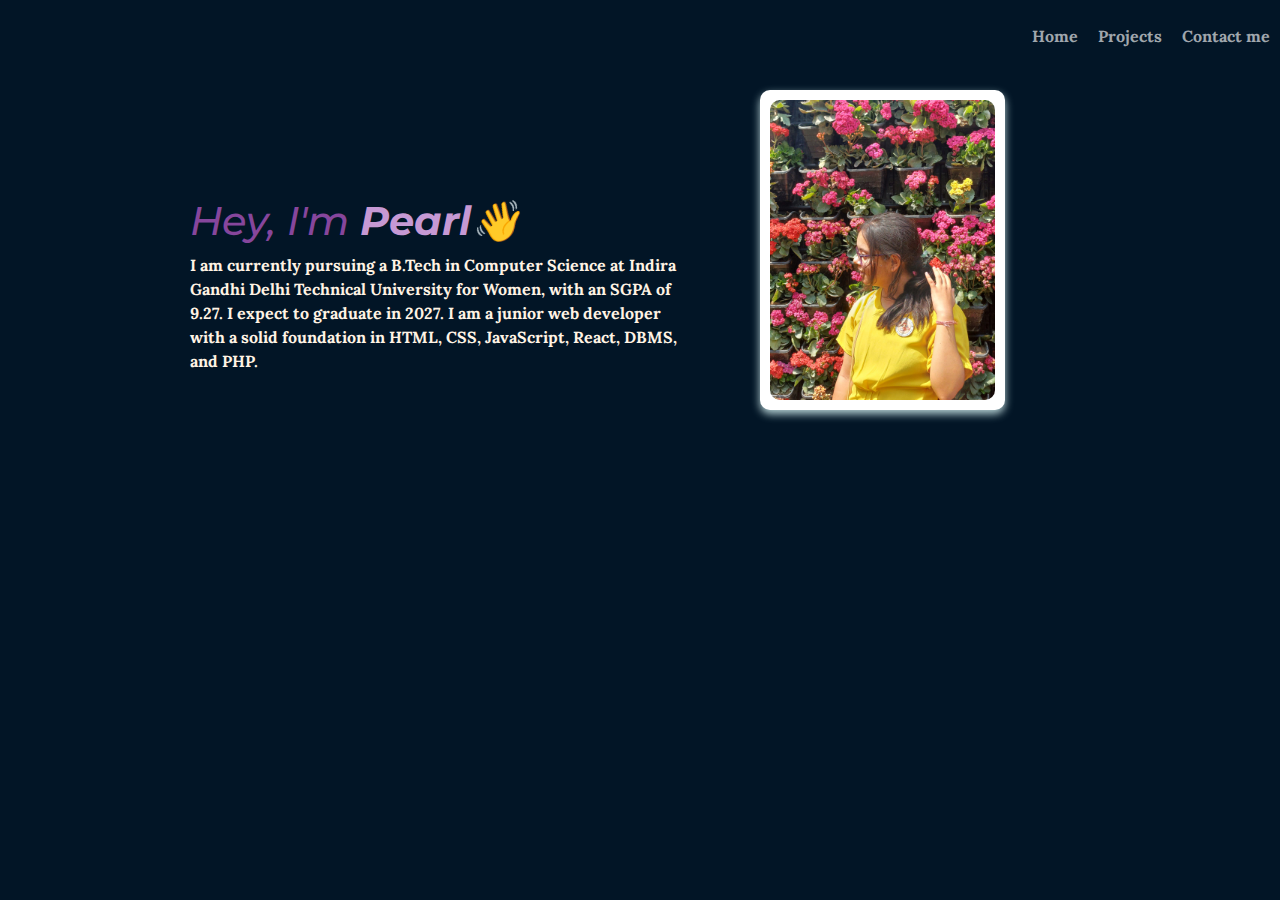
<file: index.html>
<!DOCTYPE html>
<html>
  <head>
    <meta name="viewport" content="width=device-width, initial-scale=1.0" />
    <title>Pearl Vashistha| Jr Web Developer</title>

    <link rel="stylesheet" href="styles/bootstrap.min.css" />
    <link rel="preconnect" href="https://fonts.googleapis.com" />
    <link rel="preconnect" href="https://fonts.gstatic.com" crossorigin />
    <link
      href="https://fonts.googleapis.com/css2?family=Lora:ital,wght@0,400..700;1,400..700&family=Playwrite+GB+S:ital,wght@0,100..400;1,100..400&display=swap"
      rel="stylesheet"
    />
    <link rel="preconnect" href="https://fonts.googleapis.com" />
    <link rel="preconnect" href="https://fonts.gstatic.com" crossorigin />
    <link
      href="https://fonts.googleapis.com/css2?family=Lora:ital,wght@0,400..700;1,400..700&family=Montserrat:ital,wght@0,100..900;1,100..900&family=Playwrite+GB+S:ital,wght@0,100..400;1,100..400&display=swap"
      rel="stylesheet"
    />
    <link rel="stylesheet" href="styles/portfolio.css" />
    <link rel="stylesheet" href="styles/header.css" />
  </head>
  <body>
    <!--Navbar : Home Projects Contact -->
    <div class="header">
      <div id="home" class="tiles">Home</div>
      <div id="projects" class="tiles">Projects</div>
      <div id="contact" class="tiles">Contact me</div>
    </div>

    <div class="section">
      <div class="about-me">
        <h1 class="typed">Hey, I'm <span class="name">Pearl</span>👋</h1>
        <div class="innertext">
          I am currently pursuing a B.Tech in Computer Science at Indira Gandhi
          Delhi Technical University for Women, with an SGPA of 9.27. I expect
          to graduate in 2027. I am a junior web developer with a solid
          foundation in HTML, CSS, JavaScript, React, DBMS, and PHP.
        </div>
      </div>
      <div class="pic-con">
        <img class="my-pic" src="images/pearl.jpg" />
      </div>
    </div>
    <script src="portfolio.js"></script>
  </body>
</html>
</file>
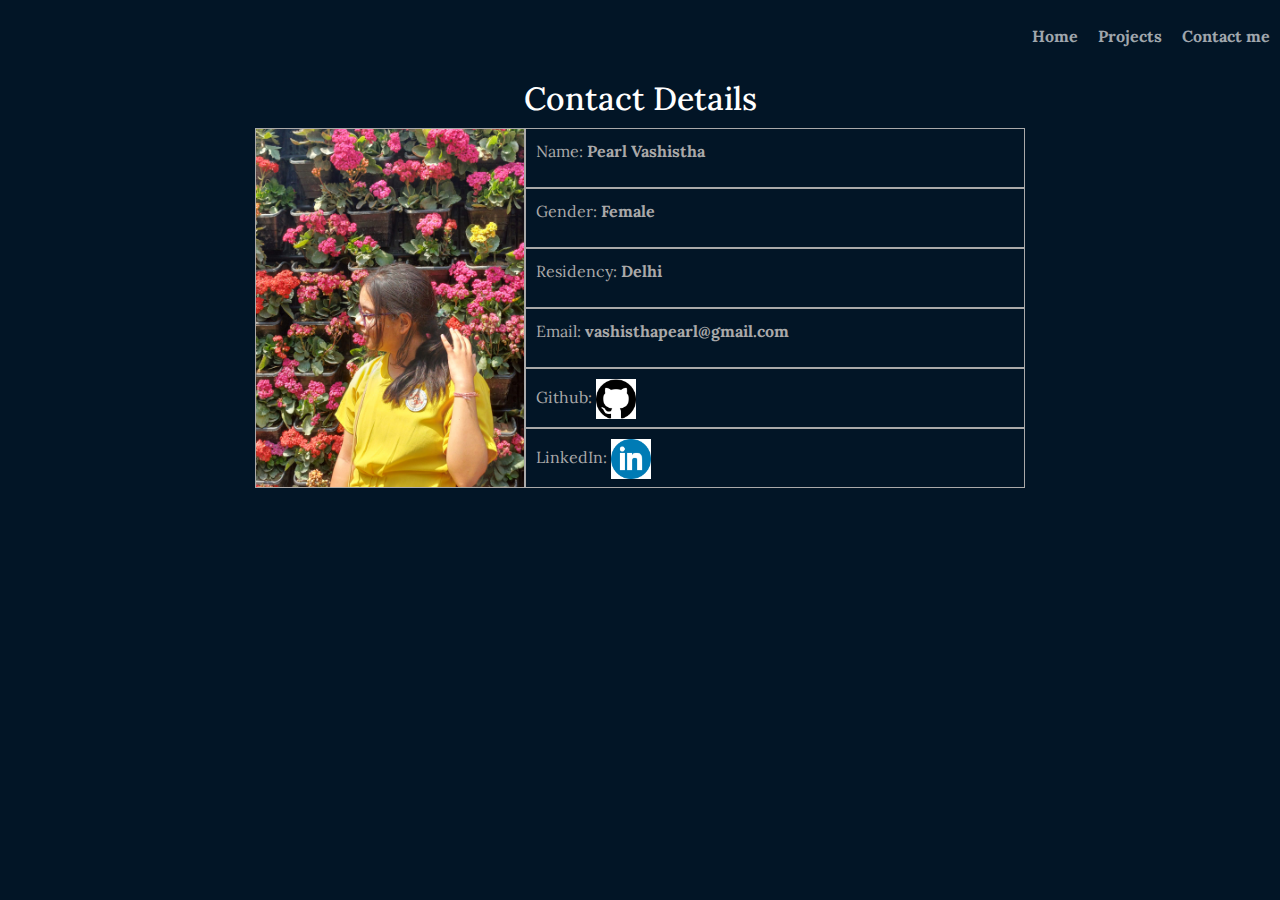
<file: contact.html>
<!DOCTYPE html>
<html lang="en">
  <head>
    <meta name="viewport" content="width=device-width, initial-scale=1.0" />
    <title>Contact Me</title>
    <link rel="stylesheet" href="styles/bootstrap.min.css" />
    <link rel="preconnect" href="https://fonts.googleapis.com" />
    <link rel="preconnect" href="https://fonts.gstatic.com" crossorigin />
    <link
      href="https://fonts.googleapis.com/css2?family=Lora:ital,wght@0,400..700;1,400..700&family=Playwrite+GB+S:ital,wght@0,100..400;1,100..400&display=swap"
      rel="stylesheet"
    />
    <link rel="preconnect" href="https://fonts.googleapis.com" />
    <link rel="preconnect" href="https://fonts.gstatic.com" crossorigin />
    <link
      href="https://fonts.googleapis.com/css2?family=Lora:ital,wght@0,400..700;1,400..700&family=Montserrat:ital,wght@0,100..900;1,100..900&family=Playwrite+GB+S:ital,wght@0,100..400;1,100..400&display=swap"
      rel="stylesheet"
    />
    <link rel="stylesheet" href="styles/contact.css" />
    <link rel="stylesheet" href="styles/header.css" />
  </head>
  <body>
    <div class="header">
      <div id="home" class="tiles">Home</div>
      <div id="projects" class="tiles">Projects</div>
      <div id="contact" class="tiles">Contact me</div>
    </div>

    <div class="container-all">
      <div class="heading"><h2>Contact Details</h2></div>
      <div class="below-heading">
        <div class="icon-profile">
          <img src="images/pearl.jpg" />
        </div>
        <div class="contact">
          <div class="info">Name: <b>Pearl Vashistha</b></div>
          <div class="info">Gender: <b>Female</b></div>
          <div class="info">Residency: <b>Delhi</b></div>
          <div class="info">Email: <b>vashisthapearl@gmail.com</b></div>
          <div class="info">
            Github:
            <div class="icon">
              <a
                class="github-link"
                href="https://github.com/pearll12"
                target="_blank"
                ><img class="github-link-img" src="images/github-logo.png" />
              </a>
            </div>
          </div>
          <div class="info">
            LinkedIn:
            <div class="icon">
              <a
                class="github-link"
                href="https://www.linkedin.com/in/pearlvashistha2006/"
                target="_blank"
                ><img class="github-link-img" src="images/linkedin.png" />
              </a>
            </div>
          </div>
        </div>
      </div>
    </div>

    <script src="portfolio.js"></script>
  </body>
</html>
</file>
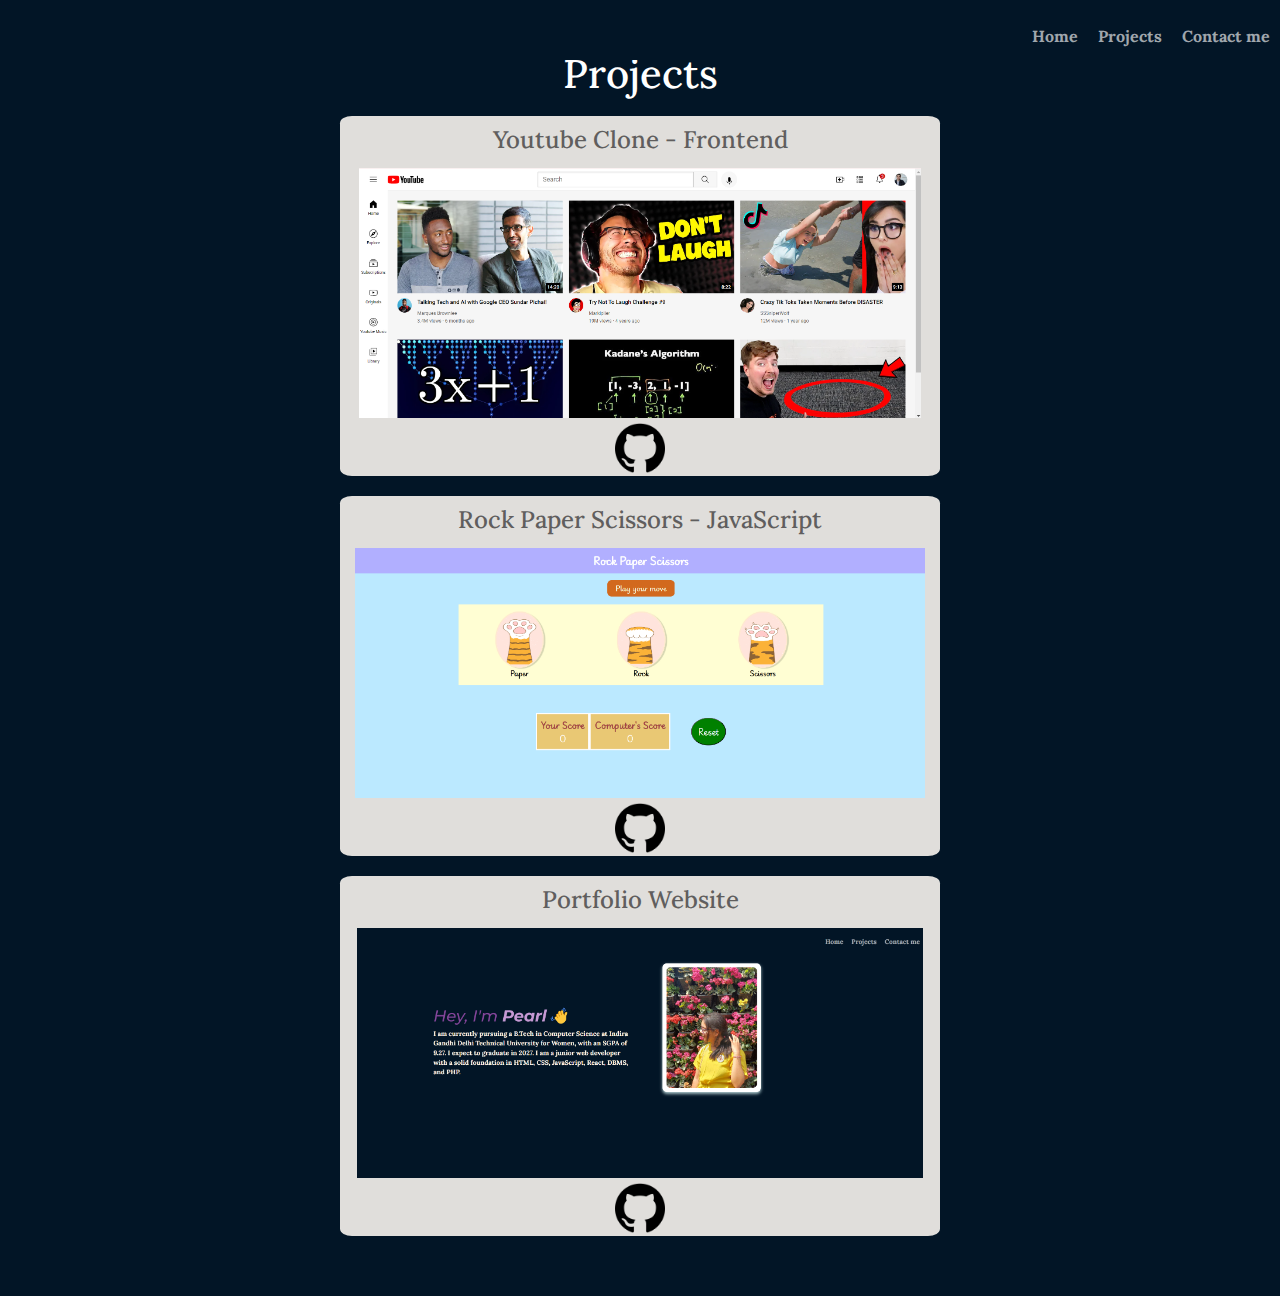
<file: projects.html>
<!DOCTYPE html>
<html lang="en">
  <head>
    <meta name="viewport" content="width=device-width, initial-scale=1.0" />

    <title>Projects</title>
    <link rel="stylesheet" href="styles/bootstrap.min.css" />
    <link rel="preconnect" href="https://fonts.googleapis.com" />
    <link rel="preconnect" href="https://fonts.gstatic.com" crossorigin />
    <link
      href="https://fonts.googleapis.com/css2?family=Lora:ital,wght@0,400..700;1,400..700&family=Playwrite+GB+S:ital,wght@0,100..400;1,100..400&display=swap"
      rel="stylesheet"
    />
    <link rel="preconnect" href="https://fonts.googleapis.com" />
    <link rel="preconnect" href="https://fonts.gstatic.com" crossorigin />
    <link
      href="https://fonts.googleapis.com/css2?family=Lora:ital,wght@0,400..700;1,400..700&family=Montserrat:ital,wght@0,100..900;1,100..900&family=Playwrite+GB+S:ital,wght@0,100..400;1,100..400&display=swap"
      rel="stylesheet"
    />

    <link rel="stylesheet" href="styles/header.css" />
    <link rel="stylesheet" href="styles/projects.css" />
  </head>
  <body>
    <div class="header">
      <div id="home" class="tiles">Home</div>
      <div id="projects" class="tiles">Projects</div>
      <div id="contact" class="tiles">Contact me</div>
    </div>

    <div class="head-projects">
      <div><h1>Projects</h1></div>
      <div class="parent-project">
        <div class="project-tile">
          <h4>Youtube Clone - Frontend</h4>
          <div class="project2-container">
            <img class="project2" src="images/project2.png" />
          </div>
          <div>
            <a href="https://github.com/pearll12/Youtube-clone" target="_blank"
              ><img class="github-link" src="images/github-logo.png"
            /></a>
          </div>
        </div>
        <div class="project-tile">
          <h4>Rock Paper Scissors - JavaScript</h4>
          <div class="project2-container">
            <img class="project2" src="images/project1.png" />
          </div>
          <div>
            <a
              href="https://github.com/pearll12/rock-paper-scissors"
              target="_blank"
              ><img class="github-link" src="images/github-logo.png"
            /></a>
          </div>
        </div>
        <div class="project-tile">
          <h4>Portfolio Website</h4>
          <div class="project2-container">
            <img class="project2" src="images/portfolio.png" />
          </div>
          <div>
            <a href="https://github.com/pearll12/Youtube-clone" target="_blank"
              ><img class="github-link" src="images/github-logo.png"
            /></a>
          </div>
        </div>
      </div>
    </div>
    <script src="portfolio.js"></script>
  </body>
</html>
</file>
<file: styles/portfolio.css>
* {
  box-sizing: border-box;
  font-family: "Lora";
}

body {
  background-color: #021526 !important;
}

H1 {
  font-style: italic;
  font-family: "Montserrat";
  color: #86469c;
}
.name {
  font-weight: bold;
  font-family: "Montserrat";
  color: #c699d4;
}
.about-me {
  margin-top: 150px;
  margin-left: 90px;
  display: flex;
  justify-content: center;
  flex-direction: column;
  width: 500px;
  font-weight: 800;
}

.innertext {
  color: #fff3e4;
}
.my-pic {
  height: 300px;
  width: auto;
  margin: 10px;
  border-radius: 10px;
}

.pic-con {
  box-shadow: 0 4px 8px rgba(215, 244, 244, 0.85);
  overflow: hidden;
  margin: 10px;
  margin-top: 90px;
  margin-left: 70px;
  border-radius: 10px;
  background-color: white;
}

.section {
  display: flex;
  flex-direction: row;
  align-items: center;
  vertical-align: middle;
  margin-left: 100px;
  flex-wrap: wrap;
}
</file>
<file: styles/header.css>
.header {
  margin-top: 0px;
  padding-top: 24px;
  margin-right: 0vmax;
  position: fixed;
  height: 60px;
  display: flex;
  width: 100%;
  flex-direction: row;
  justify-content: end;
  background-color: #021526;
}

.tiles {
  display: flex;
  margin-left: 10px;
  margin-right: 10px;
  font-weight: bold;
  color: rgba(255, 255, 255, 0.631);
  cursor: pointer;
  transition: font-size 0.5s;
  transition: color 0.5s;
  font-family: "Lora";
}

.tiles:hover {
  font-size: larger;
  text-shadow: 0px 1px 2px pink;
}
</file>
<file: styles/contact.css>
* {
  box-sizing: border-box;
  font-family: "Lora";
}

body {
  background-color: #021526 !important;
}

.container-all {
  padding: 80px;
  display: flex;
  flex-direction: column;
}

.container-all > .heading > h2 {
  text-align: center;
  color: white;
  margin-bottom: 10px;
}
.below-heading {
  display: flex;
  flex-direction: row;
  justify-content: center;
  flex-wrap: wrap;
}
.contact {
  display: flex;
  flex-direction: column;
}

.icon-profile {
  display: flex;
  border: 1px;
  color: rgb(170, 169, 169);
  border-style: solid;
}

.icon-profile > img {
  height: 358px;
  width: auto;
}
.info {
  border: 1px;
  border-style: solid;
  color: rgb(170, 169, 169);
  height: 60px;
  width: 500px;
  padding-top: 10px;
  padding-left: 10px;
  padding-bottom: 10px;
  align-items: center;
  vertical-align: middle;
}
.github-link {
  background-color: white;
  width: 50px;
  height: 50px;
  border-radius: 50%;
  align-items: center;
}
.github-link-img {
  background-color: white;
  width: 40px;
  height: 40px;
  align-items: center;
}

.icon {
  display: inline-block;
  margin-bottom: 3px;
}
</file>
<file: styles/projects.css>
* {
  font-family: "Lora";
}

body {
  background-color: #021526 !important;
}

.head-projects {
  color: white;
  text-align: center;
  padding: 50px;
}

.project2 {
  height: 250px;
  width: auto;
  margin: 5px;
  border: 1px;
}

.github-link {
  width: 50px;
  height: 50px;
}

.project-tile {
  background-color: #e0dedb;
  color: rgb(96, 94, 94);
  display: flex;
  flex-direction: column;
  height: 360px;
  width: 600px;
  margin: 10px;
  padding: 10px;
  transition: box-shadow 0.3s;
  border-radius: 2%;
}

.project-tile:hover {
  box-shadow: 0 3px 8px white;
}

.parent-project {
  display: flex;
  justify-content: center;
  flex-wrap: wrap;
}
</file>
